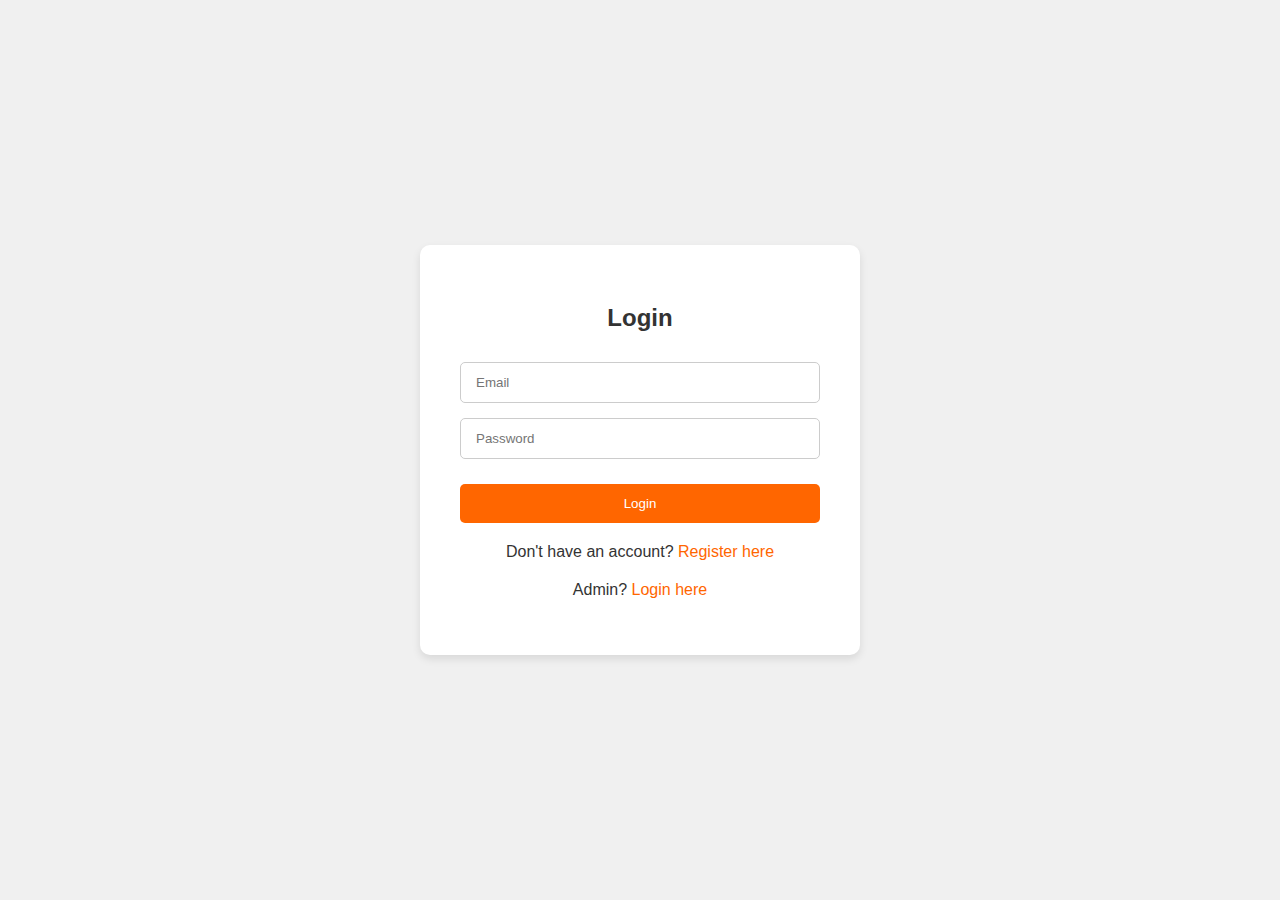
<file: login/login.html>
<!DOCTYPE html>
<html lang="en">
<head>
    <meta charset="UTF-8">
    <meta name="viewport" content="width=device-width, initial-scale=1.0">
    <title>Login/Register - Sunrise Telecom</title>
    <link rel="stylesheet" href="/styles/login.css">
</head>
<body>
    <div class="login-container">
        <div class="form-container">
            <h2><center>Login</center></h2>
            <form id="login-form">
                <input type="email" placeholder="Email" required>
                <input type="password" placeholder="Password" required>
                <button type="submit" class="cta">Login</button>
            </form>
            <p>Don't have an account? <a href="#" id="show-register">Register here</a></p>
            <p>Admin? <a href="#" id="show-admin-login">Login here</a></p>
        </div>
        <div class="form-container" id="register-form" style="display: none;">
            <h2><center>Register</center></h2>
            <form id="register-form">
                <input type="text" placeholder="Full Name" required>
                <input type="email" placeholder="Email" required>
                <input type="password" placeholder="Password" required>
                <input type="password" placeholder="Confirm Password" required>
                <button type="submit" class="cta">Register</button>
            </form>
            <p>Already have an account? <a href="#" id="show-login">Login here</a></p>
        </div>
        <div class="form-container" id="admin-login-form" style="display: none;">
            <h2><center>Admin Login</center></h2>
            <form id="admin-login">
                <input type="email" placeholder="Admin Email" required>
                <input type="password" placeholder="Password" required>
                <div class="captcha-container">
                    <label for="captcha" id="captcha-question"></label>
                    <input type="text" id="captcha" placeholder="Your Answer" required>
                </div>
                <button type="submit" class="cta">Login</button>
            </form>
            <p>Not an admin? <a href="#" id="show-login-from-admin">Login here</a></p>
        </div>
    </div>
    <script>
        function generateCaptcha() {
            const num1 = Math.floor(Math.random() * 10);
            const num2 = Math.floor(Math.random() * 10);
            const question = `What is ${num1} + ${num2}?`;
            document.getElementById('captcha-question').innerText = question;
            return num1 + num2;
        }

        let captchaAnswer;

        document.getElementById('show-register').addEventListener('click', function(e) {
            e.preventDefault();
            document.querySelector('.form-container').style.display = 'none';
            document.getElementById('register-form').style.display = 'block';
        });

        document.getElementById('show-login').addEventListener('click', function(e) {
            e.preventDefault();
            document.querySelector('.form-container').style.display = 'block';
            document.getElementById('register-form').style.display = 'none';
        });

        document.getElementById('show-admin-login').addEventListener('click', function(e) {
            e.preventDefault();
            document.querySelector('.form-container').style.display = 'none';
            document.getElementById('admin-login-form').style.display = 'block';
            captchaAnswer = generateCaptcha();
        });

        document.getElementById('show-login-from-admin').addEventListener('click', function(e) {
            e.preventDefault();
            document.querySelector('.form-container').style.display = 'block';
            document.getElementById('admin-login-form').style.display = 'none';
        });

        document.getElementById('login-form').addEventListener('submit', function(e) {
            e.preventDefault();
            // Simulate successful login
            window.location.href = '../index.html';
        });

        document.getElementById('register-form').addEventListener('submit', function(e) {
            e.preventDefault();
            // Simulate successful registration
            window.location.href = '../index.html';
        });

        document.getElementById('admin-login').addEventListener('submit', function(e) {
            e.preventDefault();
            const userAnswer = parseInt(document.getElementById('captcha').value, 10);
            if (userAnswer === captchaAnswer) {
                // Simulate successful admin login
                window.location.href = '../index.html';
            } else {
                alert('Incorrect CAPTCHA answer. Please try again.');
                captchaAnswer = generateCaptcha(); // Generate a new CAPTCHA question
            }
        });
    </script>
</body>
</html>
</file>
<file: styles/login.css>
body {
    font-family: 'Roboto', sans-serif;
    background-color: #f0f0f0;
    color: #333;
    margin: 0;
    padding: 0;
    text-align: center;
}
.login-container {
    display: flex;
    justify-content: center;
    align-items: center;
    height: 100vh;
    background-color: #f0f0f0;
}
.form-container {
    background-color: #fff;
    padding: 40px; 
    border-radius: 10px;
    box-shadow: 0 4px 8px rgba(0, 0, 0, 0.1);
    width: 360px; 
    text-align: left;
}
.form-container h2 {
    margin-bottom: 30px; 
}
.form-container form {
    display: flex;
    flex-direction: column;
}
.form-container form input {
    padding: 12px 15px; 
    margin-bottom: 15px; 
    border: 1px solid #ccc;
    border-radius: 5px;
}
.form-container form button {
    background-color: #ff6600;
    color: white;
    padding: 12px 20px; 
    border: none;
    border-radius: 5px;
    cursor: pointer;
    margin-top: 10px; 
}
.form-container form button:hover {
    background-color: #e65c00;
}
.form-container p {
    margin-top: 20px; 
    text-align: center;
}
.form-container p a {
    color: #ff6600;
    text-decoration: none;
}
.form-container p a:hover {
    text-decoration: underline;
}
.captcha-container {
    margin: 20px 0; 
}
.captcha-container label {
    display: block;
    margin-bottom: 5px;
}
.captcha-container input {
    padding: 10px;
    border: 1px solid #ccc;
    border-radius: 5px;
}
</file>
